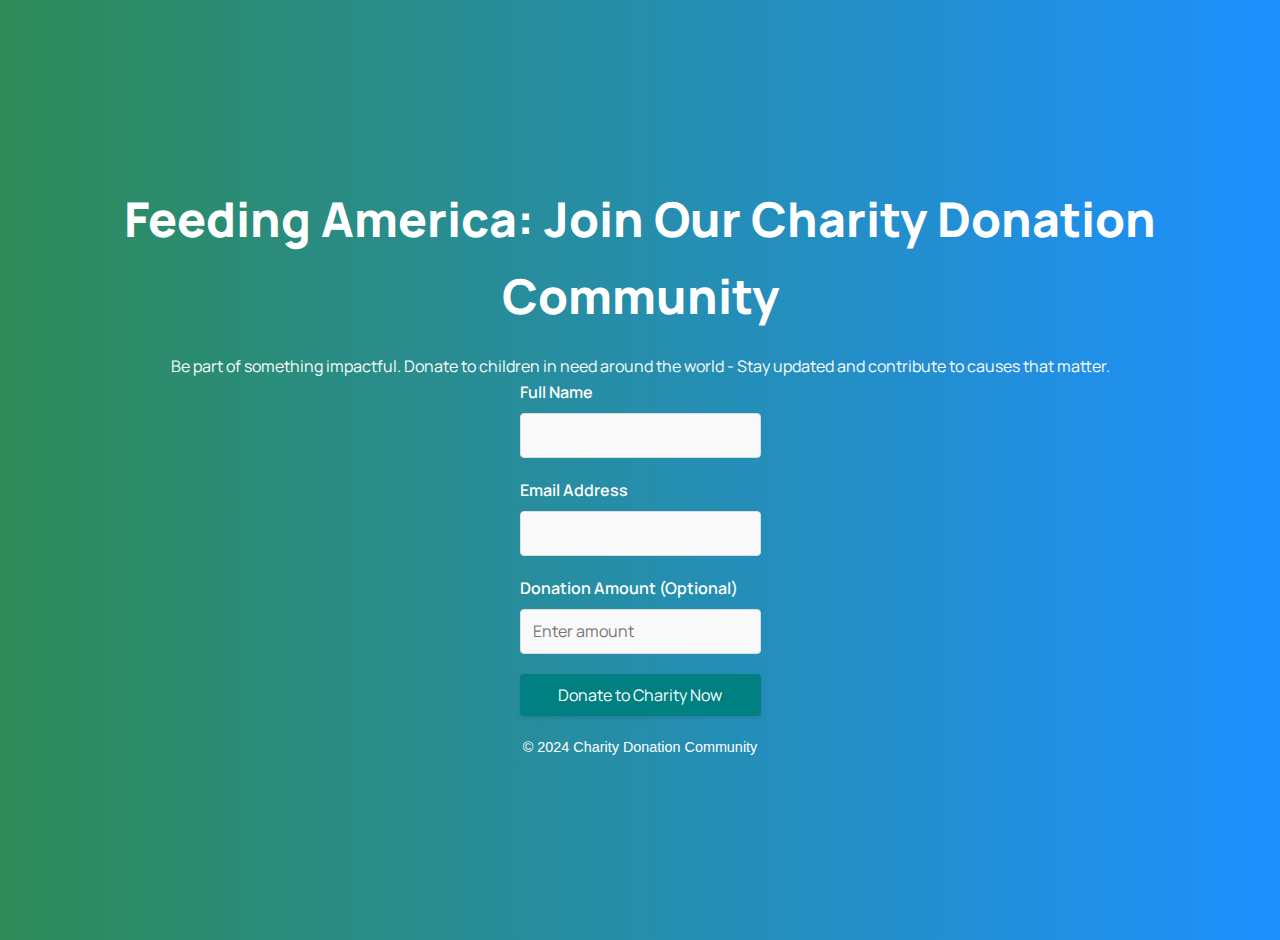
<file: index.html>
<!DOCTYPE html>
<html lang="en">

<head>
  <meta charset="utf-8">
  <meta name="viewport" content="width=device-width, initial-scale=1.0">
  <title>Charity Donation Sign-Up</title>
  <link rel="stylesheet" href="css/reset.css">
  <link rel="stylesheet" href="css/style.css">
  <link href="https://fonts.googleapis.com/css2?family=Manrope:wght@400;600;800&display=swap" rel="stylesheet">
  <script src="js/site.js" async></script>
</head>

<body>
  <header>
    <h1>Feeding America: Join Our Charity Donation Community</h1>
    <p class="commentary">Be part of something impactful. Donate to children in need around the world - Stay updated and contribute to causes that matter.</p>
  </header>

  <main>
    <form id="signupForm" action="/submit" method="post">
      <div class="form-group">
        <label for="fullName">Full Name</label>
        <input type="text" id="fullName" name="fullName" required>
      </div>
      <div class="form-group">
        <label for="email">Email Address</label>
        <input type="email" id="email" name="email" required>
      </div>
      <div class="form-group">
        <label for="donationAmount">Donation Amount (Optional)</label>
        <input type="number" id="donationAmount" name="donationAmount" placeholder="Enter amount">
      </div>
      <button type="submit">Donate to Charity Now</button>
    </form>

    <p id="message"></p>
  </main>

  <footer>
    <p>&copy; 2024 Charity Donation Community</p>
  </footer>
</body>

</html>
</file>
<file: css/style.css>
body {
  font-family: 'Arial', 'Helvetica', sans-serif;
  line-height: 1.6;
  padding: 20px;
  background: linear-gradient(to right, #2e8b57, #1e90ff);
  display: flex;
  flex-direction: column;
  justify-content: center;
  align-items: center;
  height: 100vh;
  margin: 0;
  color: white;
}

h1 {
  text-align: center;
  color: white;
  margin-bottom: 20px;
  font-size: 2.5em;
  font-weight: 800;
  font-family: 'Manrope', sans-serif;
}

.commentary {
  text-align: center;
  font-family: 'Manrope', sans-serif;
  margin-top: 10px;
}

.form-section {
  max-width: 90%;
  margin: 0 auto;
  background: rgba(255, 255, 255, 0.1);
  border-radius: 8px;
  box-shadow: 0 4px 8px rgba(0, 0, 0, 0.1);
  padding: 20px;
  border: 2px solid #4CAF50;
}

.form-group {
  margin-bottom: 20px;
  font-family: 'Manrope', sans-serif;
}

label {
  display: block;
  margin-bottom: 8px;
  font-weight: 600;
  color: white;
}

input, select, textarea {
  width: 100%;
  padding: 12px;
  border: 1px solid #ddd;
  border-radius: 4px;
  font-size: 16px;
  box-sizing: border-box;
  background-color: #f9f9f9;
  font-family: 'Manrope', sans-serif;
}

input:focus, select:focus, textarea:focus {
  border-color: #4CAF50;
  outline: none;
  background-color: #eafaf0;
}

button {
  width: 100%;
  padding: 12px;
  background-color: teal;
  color: white;
  border: none;
  border-radius: 4px;
  font-size: 16px;
  cursor: pointer;
  box-shadow: 0 2px 4px rgba(0, 0, 0, 0.1);
  transition: background-color 0.3s, transform 0.2s;
  font-family: 'Manrope', sans-serif;
}

button:hover {
  background-color: teal;
  transform: scale(1.05);
}

footer {
  text-align: center;
  margin-top: 20px;
  font-size: 0.9em;
  color: white;
}

@media only screen and (min-width: 768px) {
  .form-section {
    max-width: 600px;
  }

  .form-group {
    display: flex;
    flex-direction: column;
    margin-bottom: 20px;
  }

  .form-group > label {
    margin-bottom: 8px;
  }

  .form-group > input,
  .form-group > select,
  .form-group > textarea {
    flex: 1;
    margin-right: 20px;
  }
}

@media only screen and (min-width: 1024px) {
  .form-section {
    max-width: 800px;
  }

  h1 {
    font-size: 3em;
  }
}
</file>
